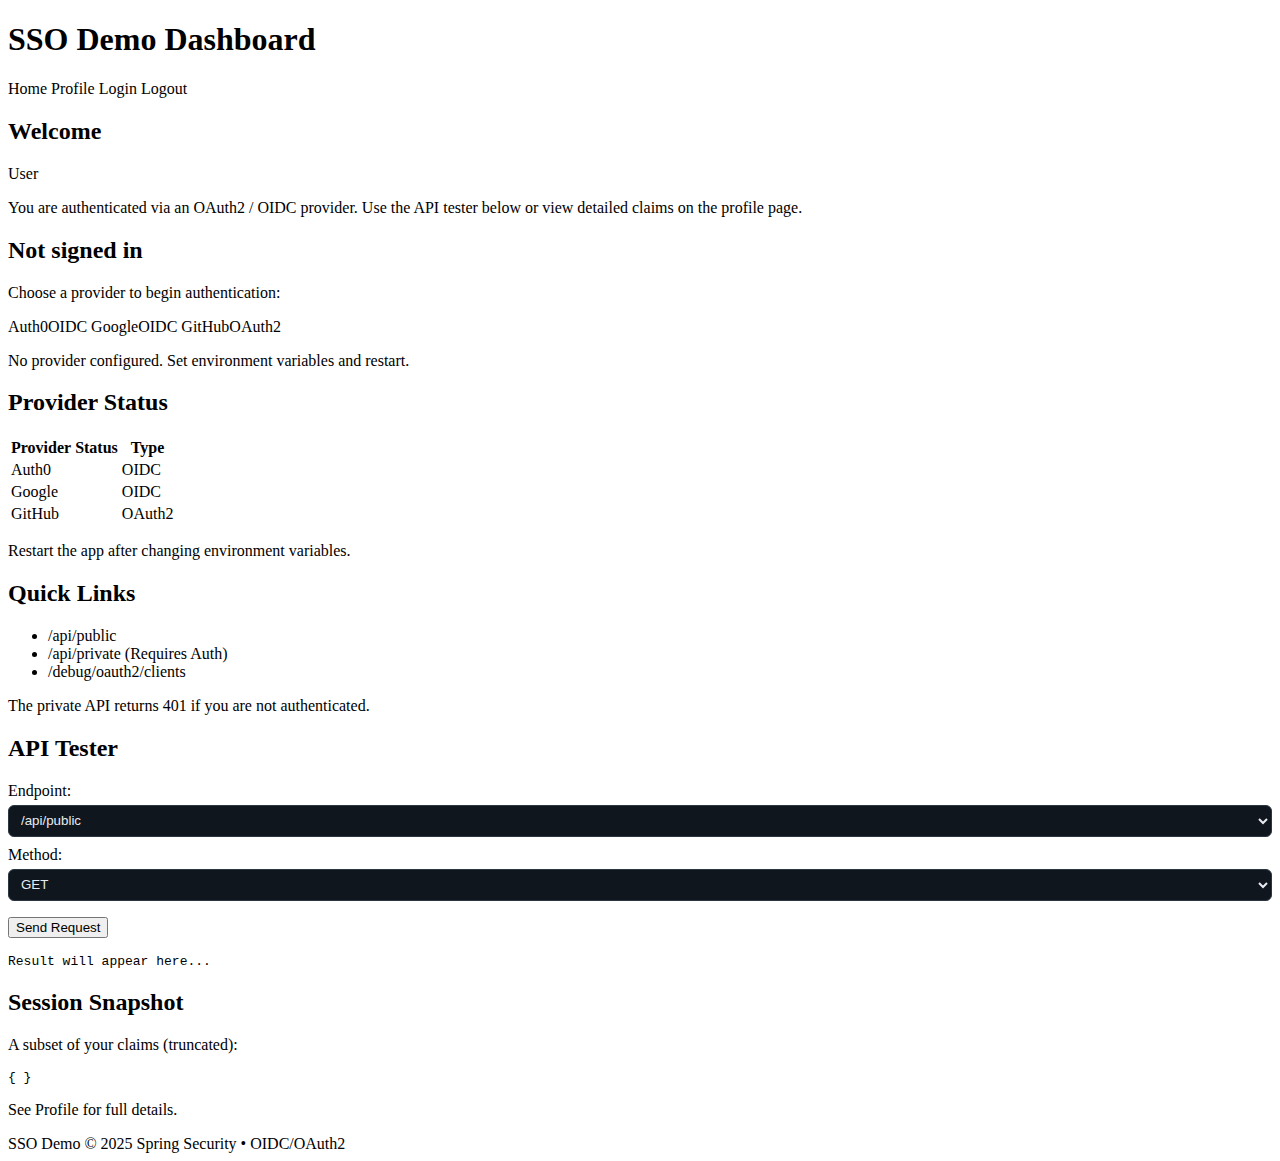
<file: src/main/resources/templates/index.html>
<!DOCTYPE html>
<html xmlns:th="http://www.thymeleaf.org" xmlns:sec="https://www.thymeleaf.org/thymeleaf-extras-springsecurity6">
<head>
    <meta charset="UTF-8" />
    <title>SSO Dashboard</title>
    <link rel="stylesheet" th:href="@{/css/main.css}" />
</head>
<body>
<header>
    <h1>SSO Demo Dashboard</h1>
    <nav>
        <a th:href="@{/}">Home</a>
        <a th:href="@{/profile}" sec:authorize="isAuthenticated()">Profile</a>
        <a th:href="@{/login}" sec:authorize="!isAuthenticated()">Login</a>
        <a th:href="@{/logout}" sec:authorize="isAuthenticated()">Logout</a>
    </nav>
</header>
<div class="container">
    <div class="panel" sec:authorize="isAuthenticated()">
        <div class="flex-between">
            <h2>Welcome</h2>
            <span class="badge" th:text="${userName}">User</span>
        </div>
        <p class="small">You are authenticated via an OAuth2 / OIDC provider. Use the API tester below or view detailed claims on the profile page.</p>
    </div>
    <div class="panel" sec:authorize="!isAuthenticated()">
        <h2>Not signed in</h2>
        <p class="small">Choose a provider to begin authentication:</p>
        <div class="provider-list">
            <a th:if="${auth0Configured}" class="provider-card" th:href="@{/oauth2/authorization/auth0}"><span>Auth0</span><span class="badge">OIDC</span></a>
            <a th:if="${googleConfigured}" class="provider-card" th:href="@{/oauth2/authorization/google}"><span>Google</span><span class="badge alt">OIDC</span></a>
            <a th:if="${githubConfigured}" class="provider-card" th:href="@{/oauth2/authorization/github}"><span>GitHub</span><span class="badge gray">OAuth2</span></a>
        </div>
        <div th:if="${!auth0Configured and !googleConfigured and !githubConfigured}" class="alert" style="margin-top:1rem;">No provider configured. Set environment variables and restart.</div>
    </div>

    <div class="grid api-grid">
        <div class="panel">
            <h2>Provider Status</h2>
            <table class="table">
                <thead><tr><th>Provider</th><th>Status</th><th>Type</th></tr></thead>
                <tbody>
                <tr><td>Auth0</td><td><span class="status-dot" th:classappend="${auth0Configured}? ' ok' : ''"></span><span th:text="${auth0Configured}? 'Ready':'Missing'"></span></td><td>OIDC</td></tr>
                <tr><td>Google</td><td><span class="status-dot" th:classappend="${googleConfigured}? ' ok' : ''"></span><span th:text="${googleConfigured}? 'Ready':'Missing'"></span></td><td>OIDC</td></tr>
                <tr><td>GitHub</td><td><span class="status-dot" th:classappend="${githubConfigured}? ' ok' : ''"></span><span th:text="${githubConfigured}? 'Ready':'Missing'"></span></td><td>OAuth2</td></tr>
                </tbody>
            </table>
            <p class="small">Restart the app after changing environment variables.</p>
        </div>
        <div class="panel">
            <h2>Quick Links</h2>
            <ul>
                <li><a th:href="@{/api/public}" target="_blank">/api/public</a></li>
                <li><a th:href="@{/api/private}" target="_blank">/api/private (Requires Auth)</a></li>
                <li><a th:href="@{/debug/oauth2/clients}" target="_blank">/debug/oauth2/clients</a></li>
            </ul>
            <p class="notice small">The private API returns 401 if you are not authenticated.</p>
        </div>
        <div class="panel">
            <h2>API Tester</h2>
            <form id="apiForm" onsubmit="return false;" class="small">
                <label>Endpoint:
                    <select id="endpoint" style="margin-top:.3rem; width:100%; background:#10161d; color:#e8ecf2; border:1px solid #2d3744; padding:.4rem .5rem; border-radius:6px;">
                        <option value="/api/public">/api/public</option>
                        <option value="/api/private">/api/private</option>
                    </select>
                </label>
                <label style="display:block; margin-top:.6rem;">Method:
                    <select id="method" style="margin-top:.3rem; width:100%; background:#10161d; color:#e8ecf2; border:1px solid #2d3744; padding:.4rem .5rem; border-radius:6px;">
                        <option>GET</option>
                    </select>
                </label>
                <button class="btn" style="margin-top:1rem;" onclick="invokeApi()">Send Request</button>
            </form>
            <pre id="apiResult" style="margin-top:1rem;">Result will appear here...</pre>
        </div>
        <div class="panel" sec:authorize="isAuthenticated()">
            <h2>Session Snapshot</h2>
            <p class="small">A subset of your claims (truncated):</p>
            <!-- Replace invalid #objects.nullSafe with Elvis fallback -->
            <pre th:text="${profile != null ? profile : '{}'}">{ }</pre>
            <p class="small">See <a th:href="@{/profile}">Profile</a> for full details.</p>
        </div>
    </div>
</div>
<footer>
    <span class="small">SSO Demo &copy; 2025</span>
    <span class="small">Spring Security • OIDC/OAuth2</span>
</footer>
<script th:src="@{/js/app.js}"></script>
</body>
</html>
</file>
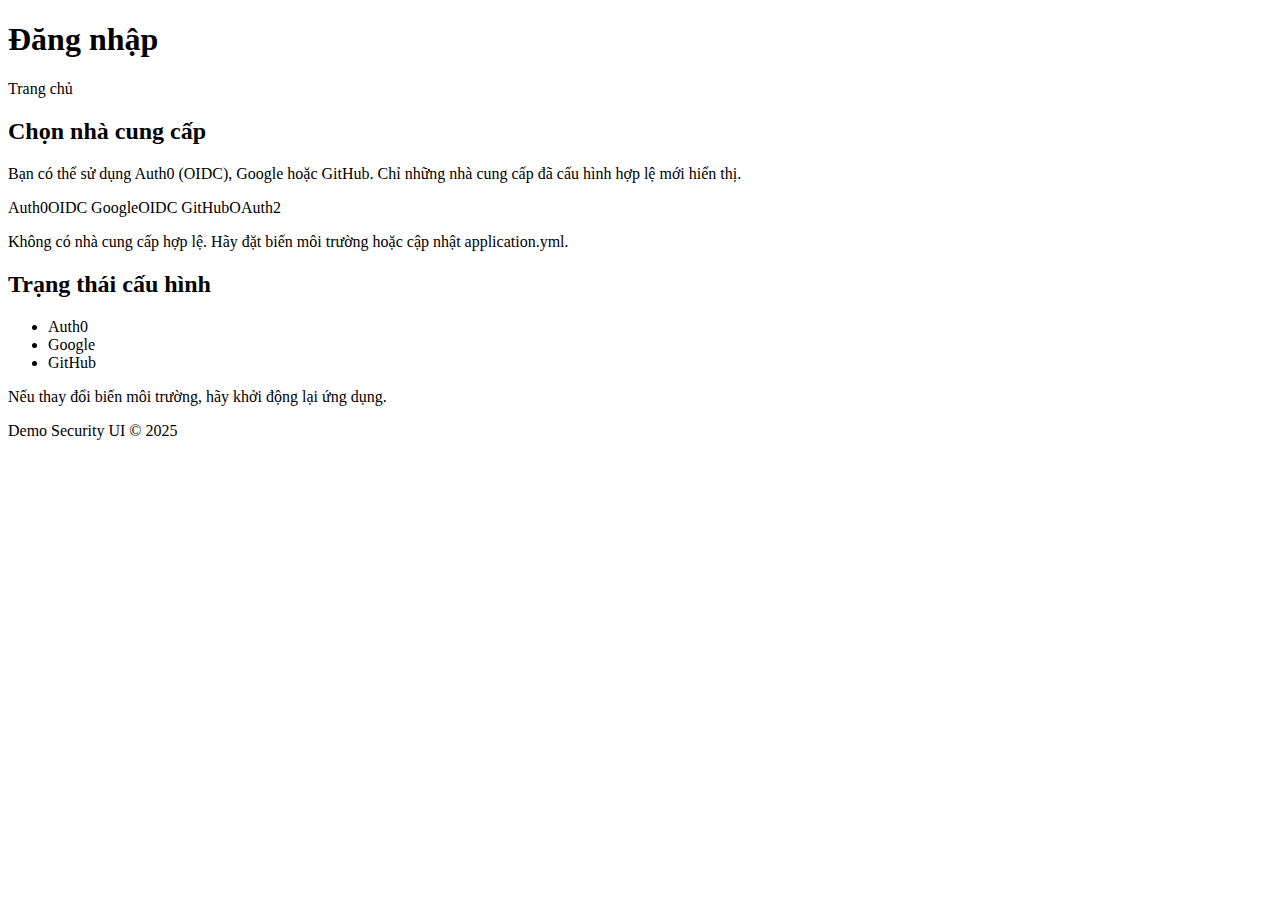
<file: src/main/resources/templates/login.html>
<!DOCTYPE html>
<html xmlns:th="http://www.thymeleaf.org" xmlns:sec="https://www.thymeleaf.org/thymeleaf-extras-springsecurity6">
<head>
    <meta charset="UTF-8" />
    <title>Đăng nhập - Multi Identity Providers</title>
    <link rel="stylesheet" th:href="@{/css/main.css}" />
</head>
<body>
<header>
    <h1>Đăng nhập</h1>
    <nav><a th:href="@{/}">Trang chủ</a></nav>
</header>
<div class="container">
    <div class="panel">
        <h2>Chọn nhà cung cấp</h2>
        <p class="small">Bạn có thể sử dụng Auth0 (OIDC), Google hoặc GitHub. Chỉ những nhà cung cấp đã cấu hình hợp lệ mới hiển thị.</p>
        <div class="provider-list">
            <a th:if="${auth0Configured}" class="provider-card" th:href="@{/oauth2/authorization/auth0}">
                <span>Auth0</span><span class="badge">OIDC</span>
            </a>
            <a th:if="${googleConfigured}" class="provider-card" th:href="@{/oauth2/authorization/google}">
                <span>Google</span><span class="badge alt">OIDC</span>
            </a>
            <a th:if="${githubConfigured}" class="provider-card" th:href="@{/oauth2/authorization/github}">
                <span>GitHub</span><span class="badge gray">OAuth2</span>
            </a>
        </div>
        <div th:if="${!auth0Configured and !googleConfigured and !githubConfigured}" class="alert" style="margin-top:1rem;">
            Không có nhà cung cấp hợp lệ. Hãy đặt biến môi trường hoặc cập nhật application.yml.
        </div>
    </div>
    <div class="panel">
        <h2>Trạng thái cấu hình</h2>
        <ul class="inline">
            <li th:classappend="${auth0Configured}? 'badge':'badge danger'">Auth0</li>
            <li th:classappend="${googleConfigured}? 'badge alt':'badge danger'">Google</li>
            <li th:classappend="${githubConfigured}? 'badge gray':'badge danger'">GitHub</li>
        </ul>
        <p class="small">Nếu thay đổi biến môi trường, hãy khởi động lại ứng dụng.</p>
    </div>
</div>
<footer>
    <span>Demo Security UI</span>
    <span class="small">&copy; 2025</span>
</footer>
</body>
</html>
</file>
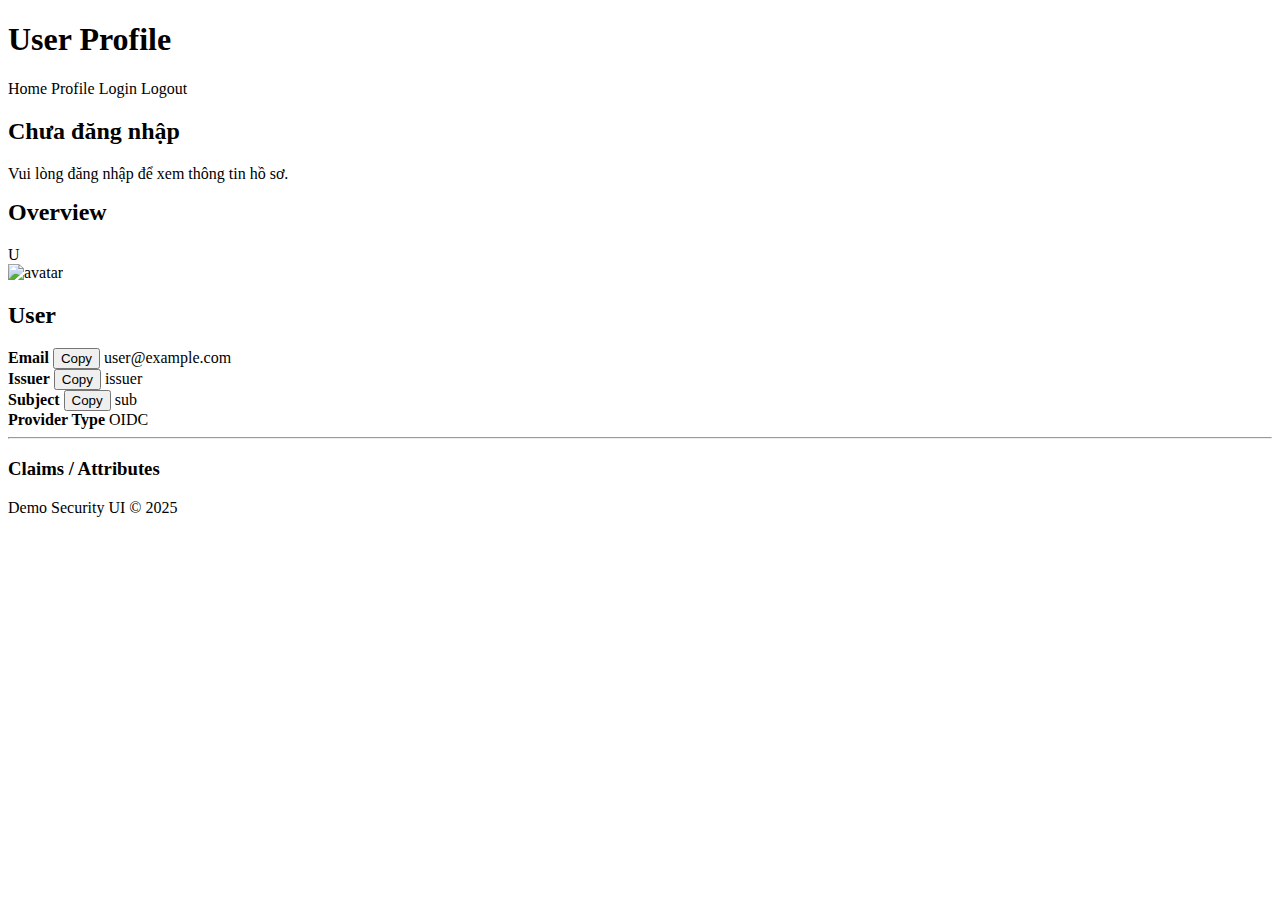
<file: src/main/resources/templates/profile.html>
<!DOCTYPE html>
<html xmlns:th="http://www.thymeleaf.org" xmlns:sec="https://www.thymeleaf.org/thymeleaf-extras-springsecurity6">
<head>
    <meta charset="UTF-8" />
    <title>Profile • SSO Demo</title>
    <link rel="stylesheet" th:href="@{/css/main.css}" />
</head>
<body>
<header>
    <h1>User Profile</h1>
    <nav>
        <a th:href="@{/}">Home</a>
        <a th:href="@{/profile}" sec:authorize="isAuthenticated()">Profile</a>
        <a th:href="@{/login}" sec:authorize="!isAuthenticated()">Login</a>
        <a th:href="@{/logout}" sec:authorize="isAuthenticated()">Logout</a>
    </nav>
</header>
<div class="container">
    <div class="panel" sec:authorize="!isAuthenticated()">
        <h2>Chưa đăng nhập</h2>
        <p class="small">Vui lòng <a th:href="@{/login}">đăng nhập</a> để xem thông tin hồ sơ.</p>
    </div>
    <!-- Profile Overview Panel -->
    <div class="panel" sec:authorize="isAuthenticated()">
        <h2 style="margin-top:0;">Overview</h2>
        <div class="profile-overview">
            <div class="avatar-wrapper">
                <div th:if="${pictureUrl == null}" class="avatar fallback" th:text="${(displayName != null ? displayName.substring(0,1) : 'U').toUpperCase()}">U</div>
                <img th:if="${pictureUrl != null}" th:src="${pictureUrl}" alt="avatar" class="avatar" />
            </div>
            <div class="profile-meta">
                <h2 th:text="${displayName != null ? displayName : 'User'}">User</h2>
                <div class="meta-grid">
                    <div class="meta-item" th:if="${primaryEmail != null}">
                        <strong>Email</strong>
                        <button class="copy-btn-inline" type="button" onclick="copyInline(this)" data-target="emailVal">Copy</button>
                        <span id="emailVal" th:text="${primaryEmail}">user@example.com</span>
                    </div>
                    <div class="meta-item" th:if="${issuer != null}">
                        <strong>Issuer</strong>
                        <button class="copy-btn-inline" type="button" onclick="copyInline(this)" data-target="issVal">Copy</button>
                        <span id="issVal" th:text="${issuer}">issuer</span>
                    </div>
                    <div class="meta-item" th:if="${subject != null}">
                        <strong>Subject</strong>
                        <button class="copy-btn-inline" type="button" onclick="copyInline(this)" data-target="subVal">Copy</button>
                        <span id="subVal" th:text="${subject}">sub</span>
                    </div>
                    <div class="meta-item" th:if="${providerType != null}">
                        <strong>Provider Type</strong>
                        <span th:text="${providerType}">OIDC</span>
                    </div>
                </div>
            </div>
        </div>
        <hr />
        <h3>Claims / Attributes</h3>
        <div class="claims-grid">
            <div class="claim-row" th:each="claim : ${claims}">
                <div class="claim-key" th:text="${claim.key}"></div>
                <div class="claim-value" th:text="${claim.value}"></div>
            </div>
        </div>
    </div>
</div>
<footer>
    <span>Demo Security UI</span>
    <span class="small">&copy; 2025</span>
</footer>
<script>
function copyInline(btn) {
    var targetId = btn.getAttribute('data-target');
    var val = document.getElementById(targetId).innerText;
    navigator.clipboard.writeText(val);
    btn.innerText = 'Copied!';
    setTimeout(function(){ btn.innerText = 'Copy'; }, 1200);
}
</script>
</body>
</html>
</file>
